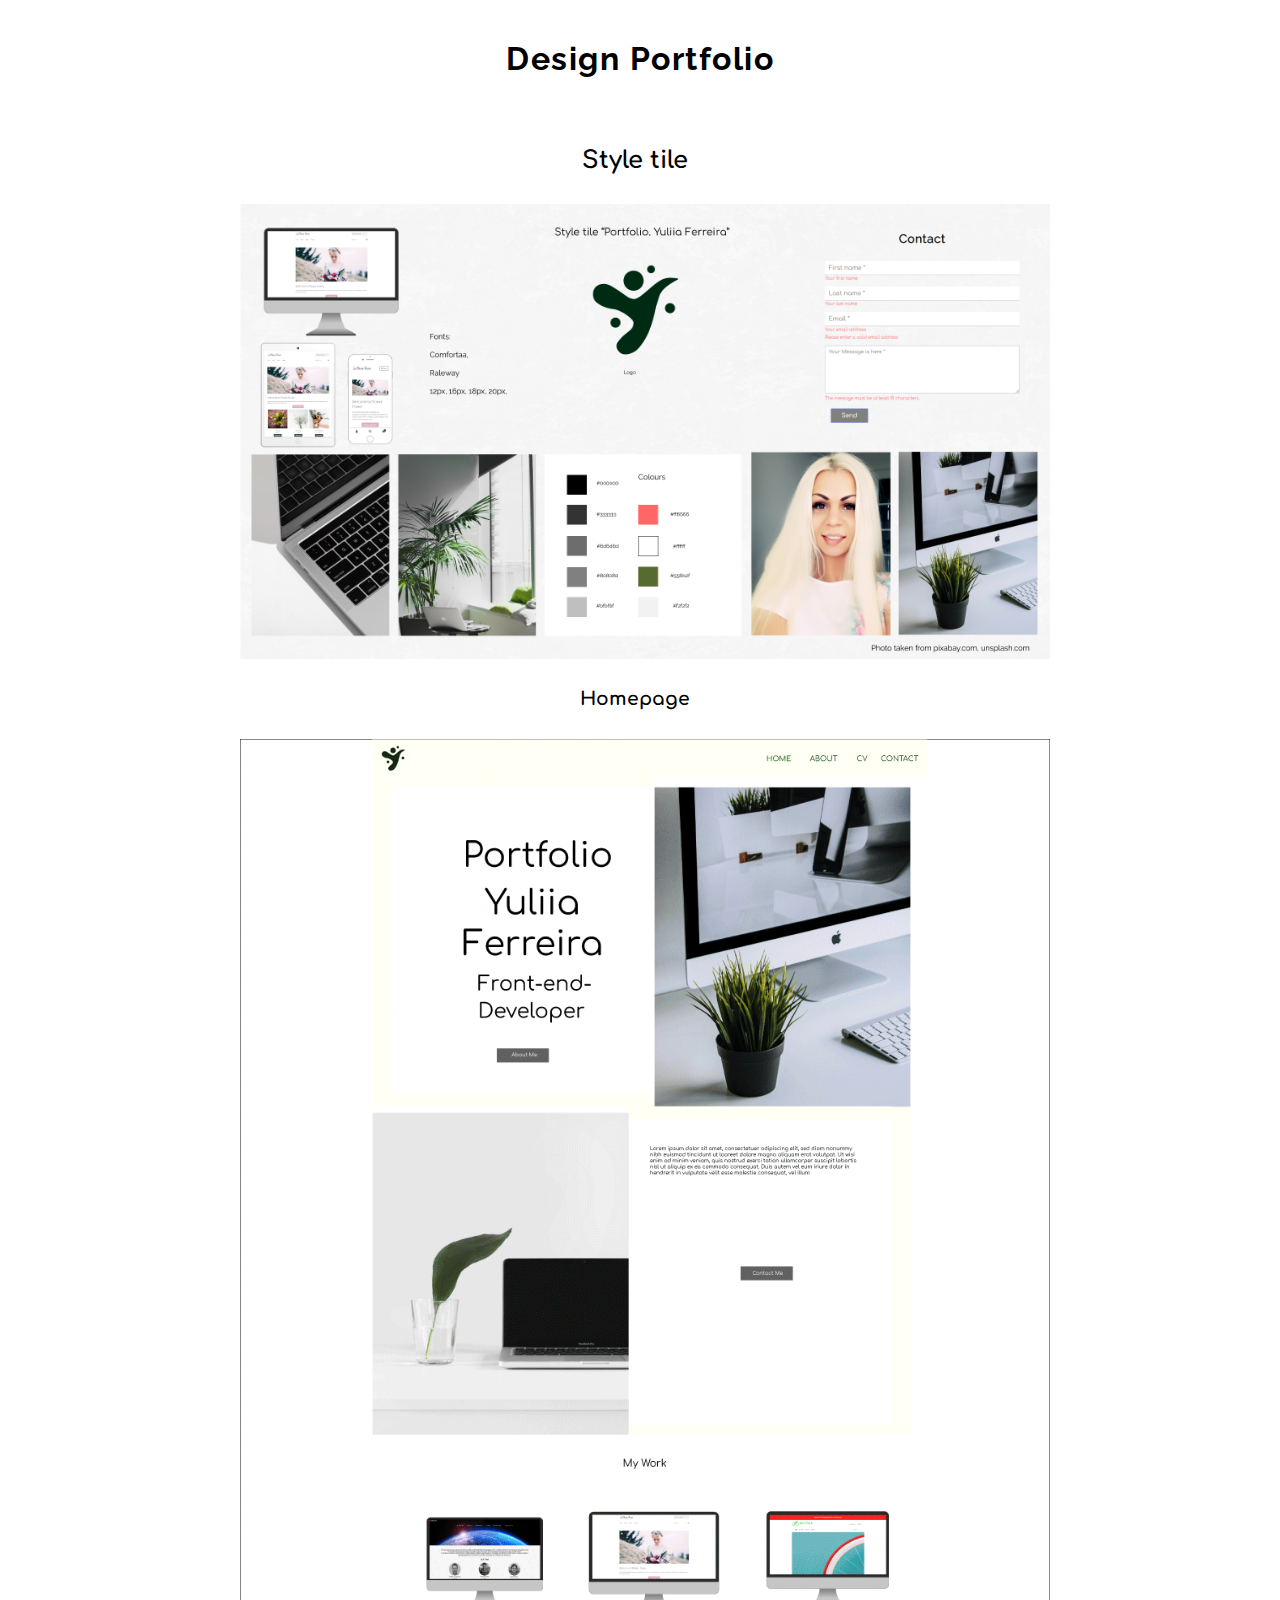
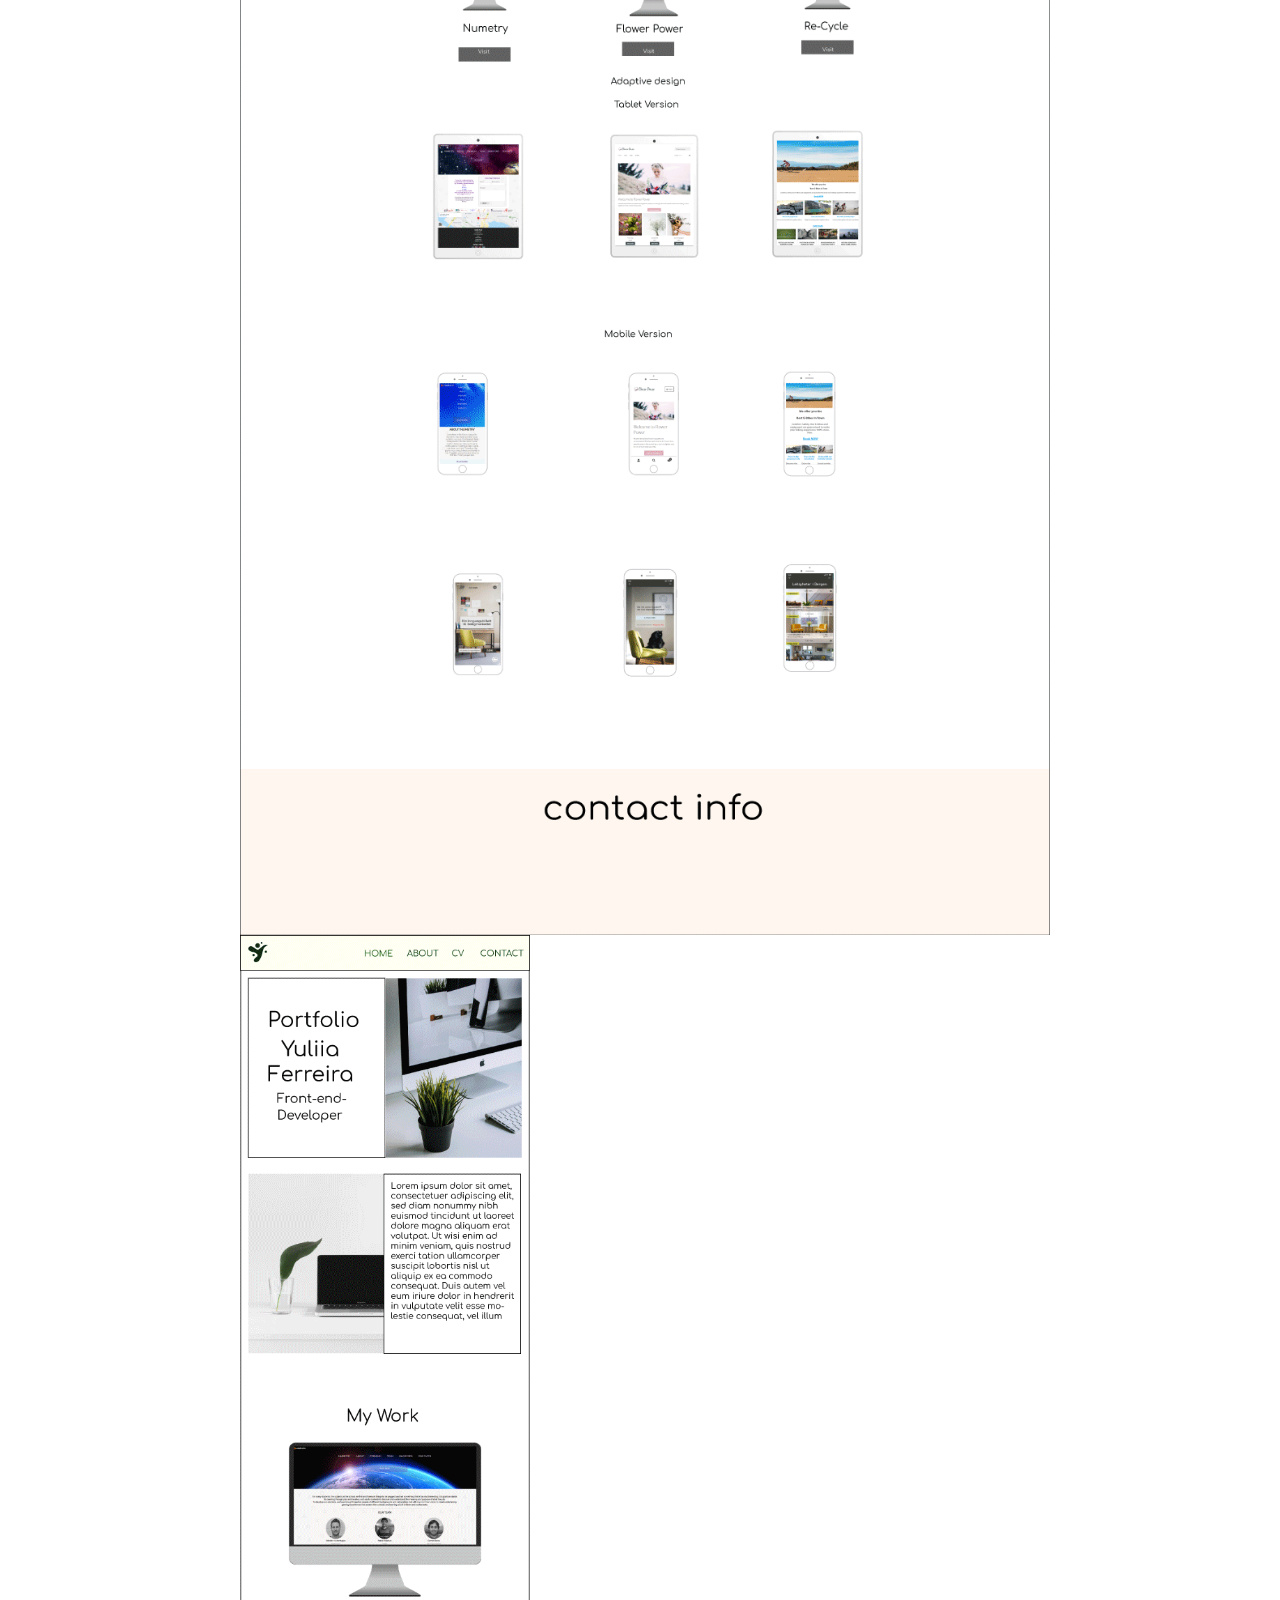
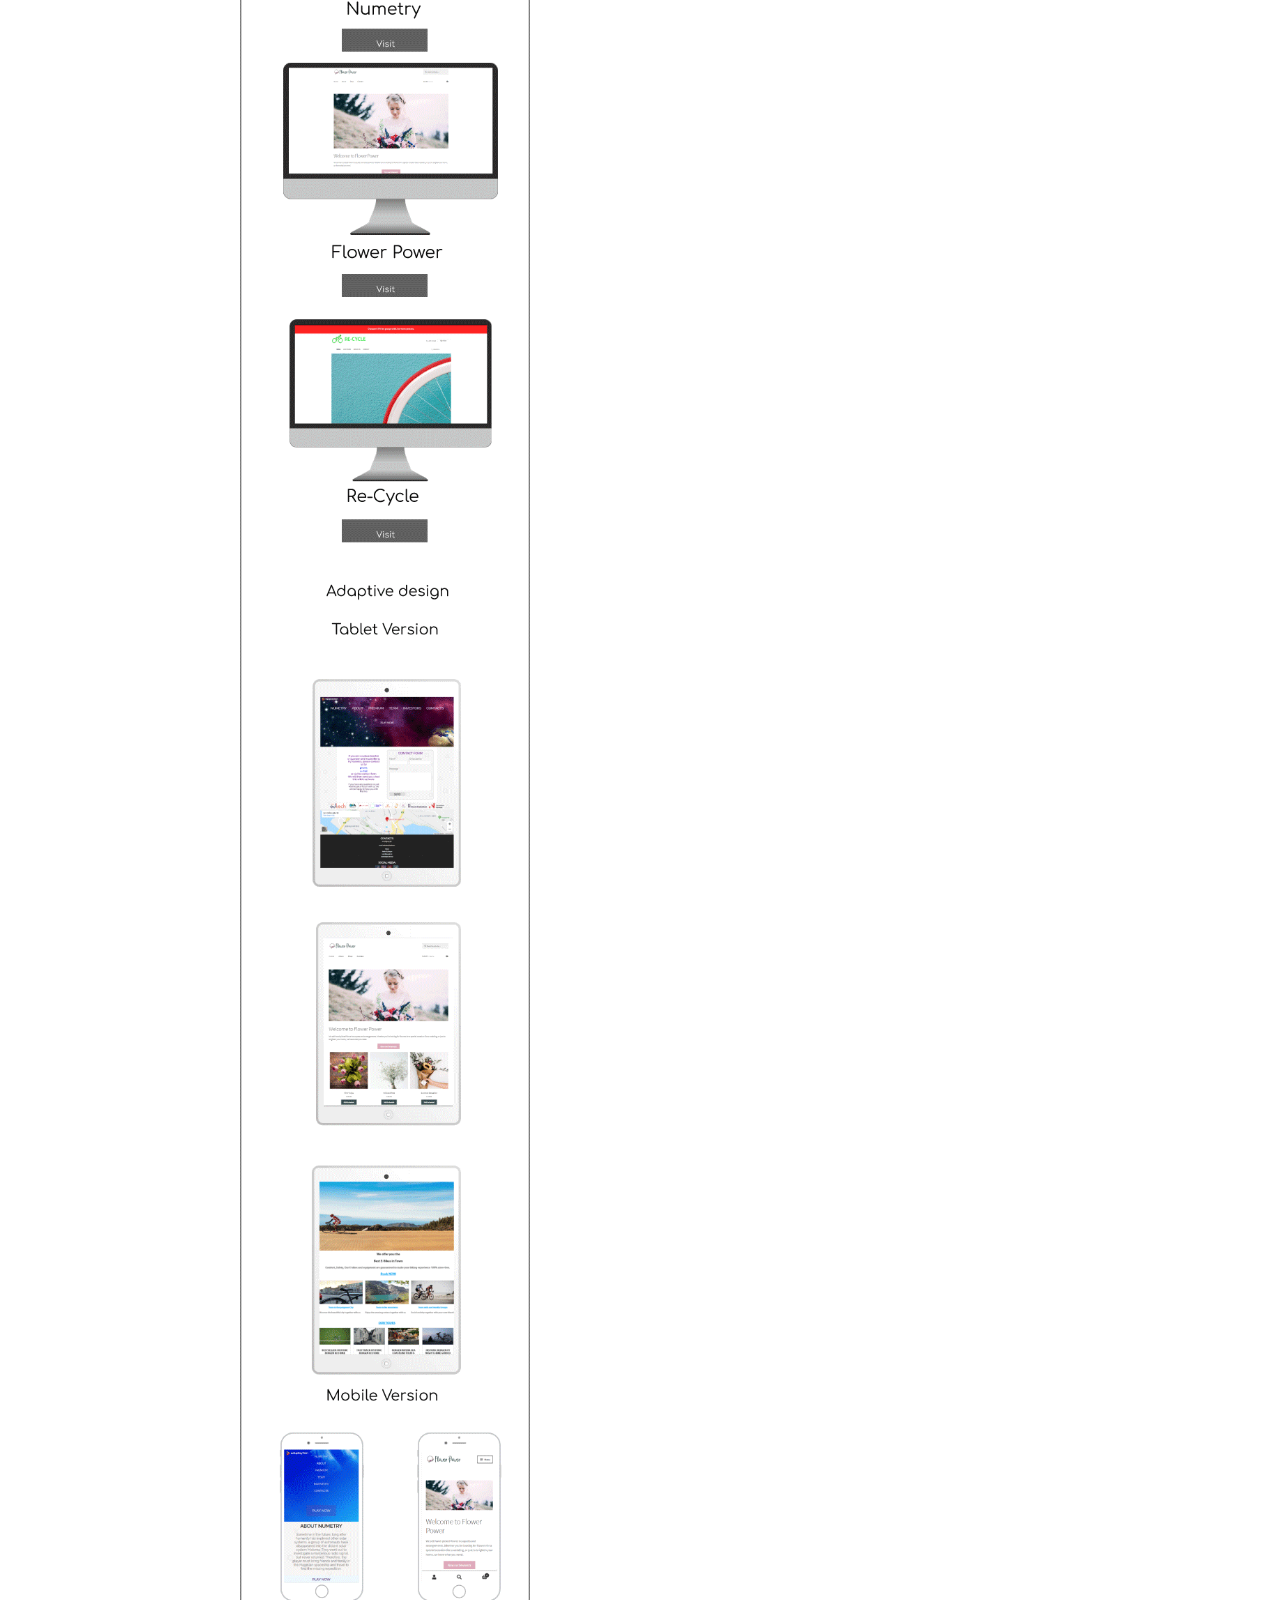
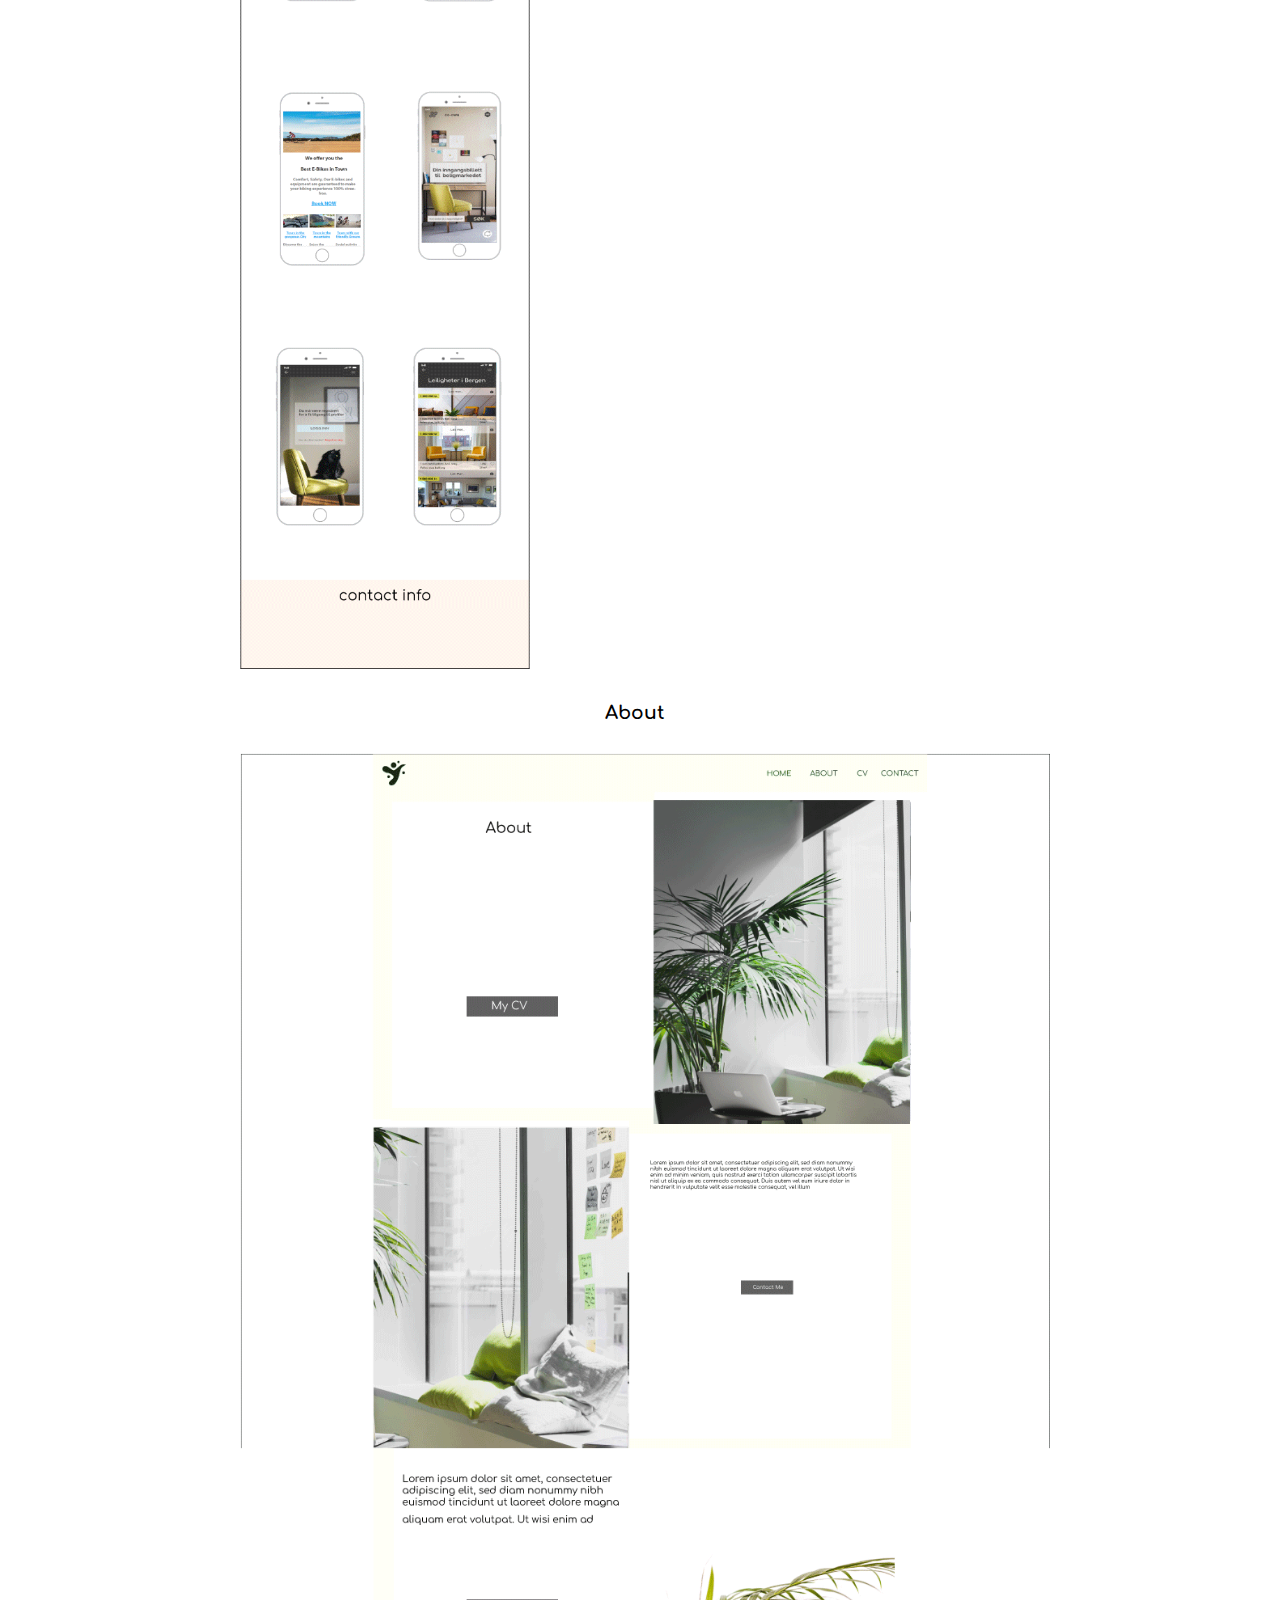
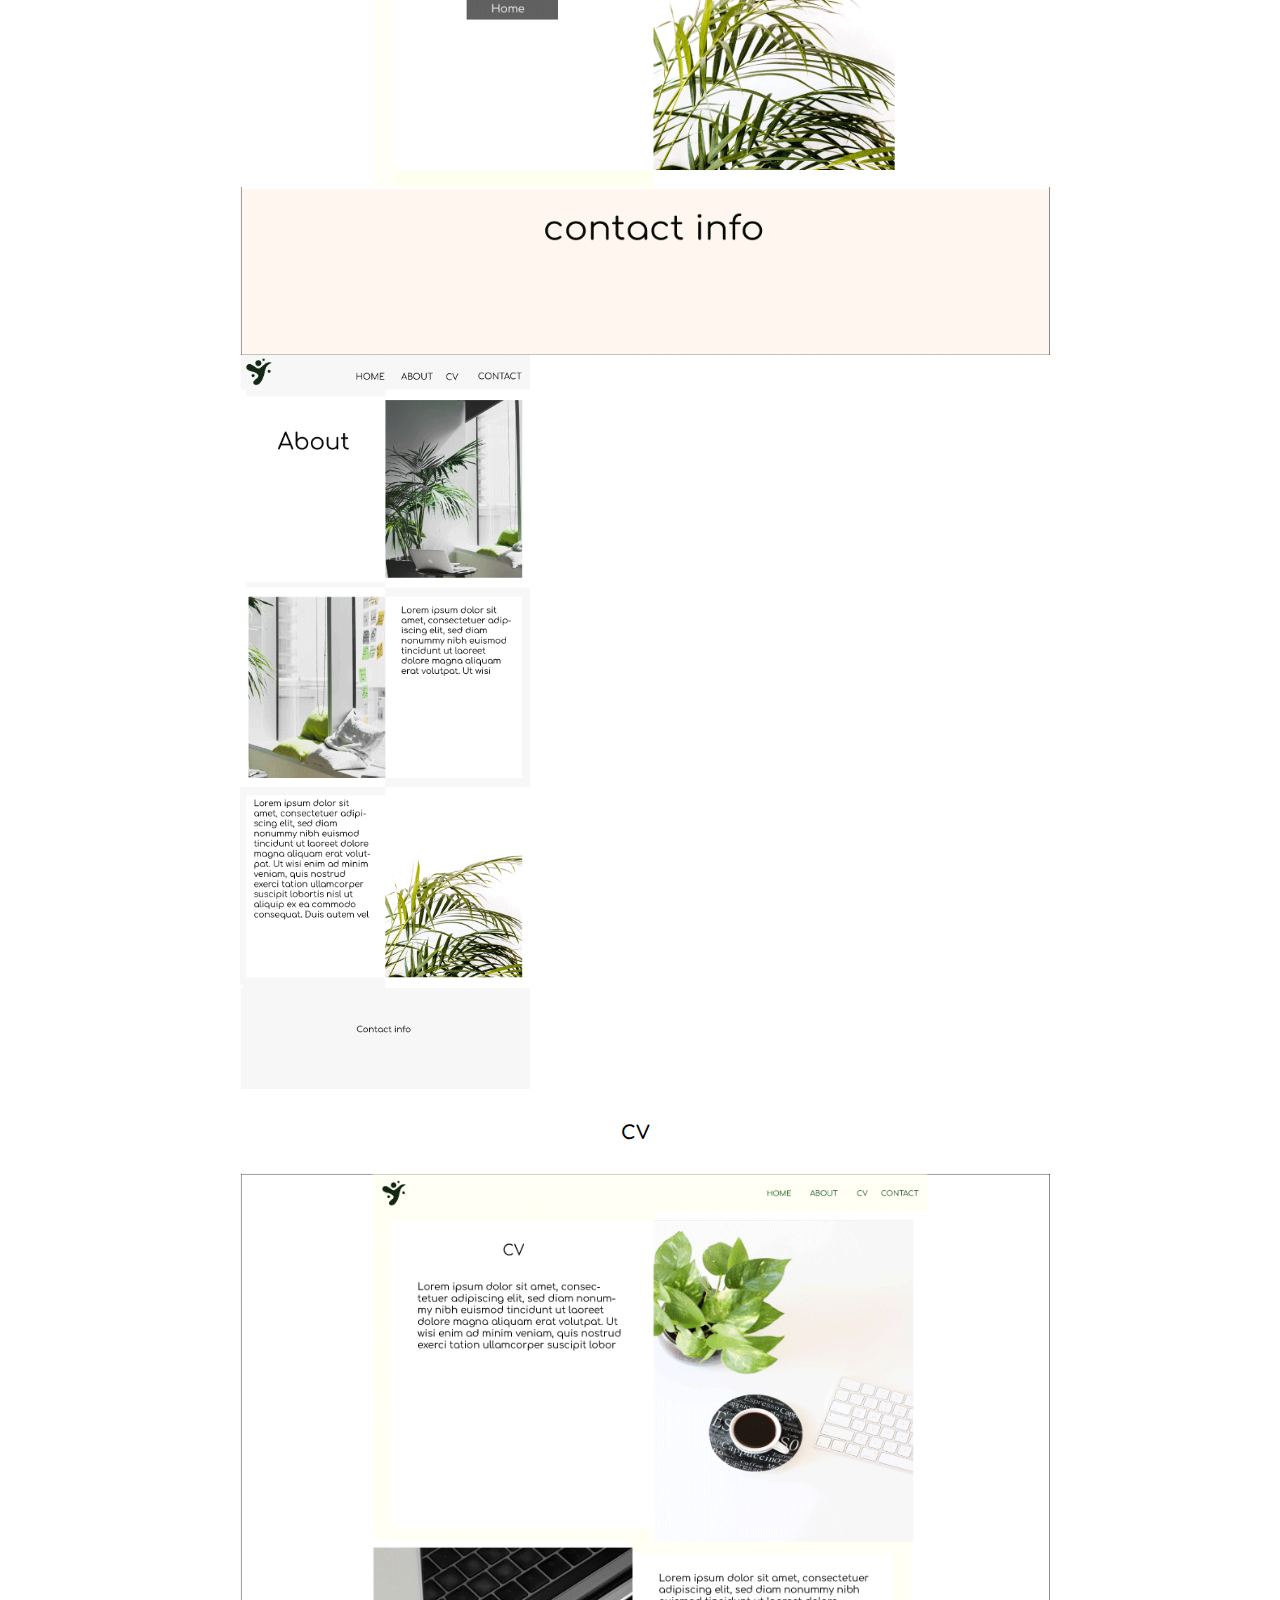
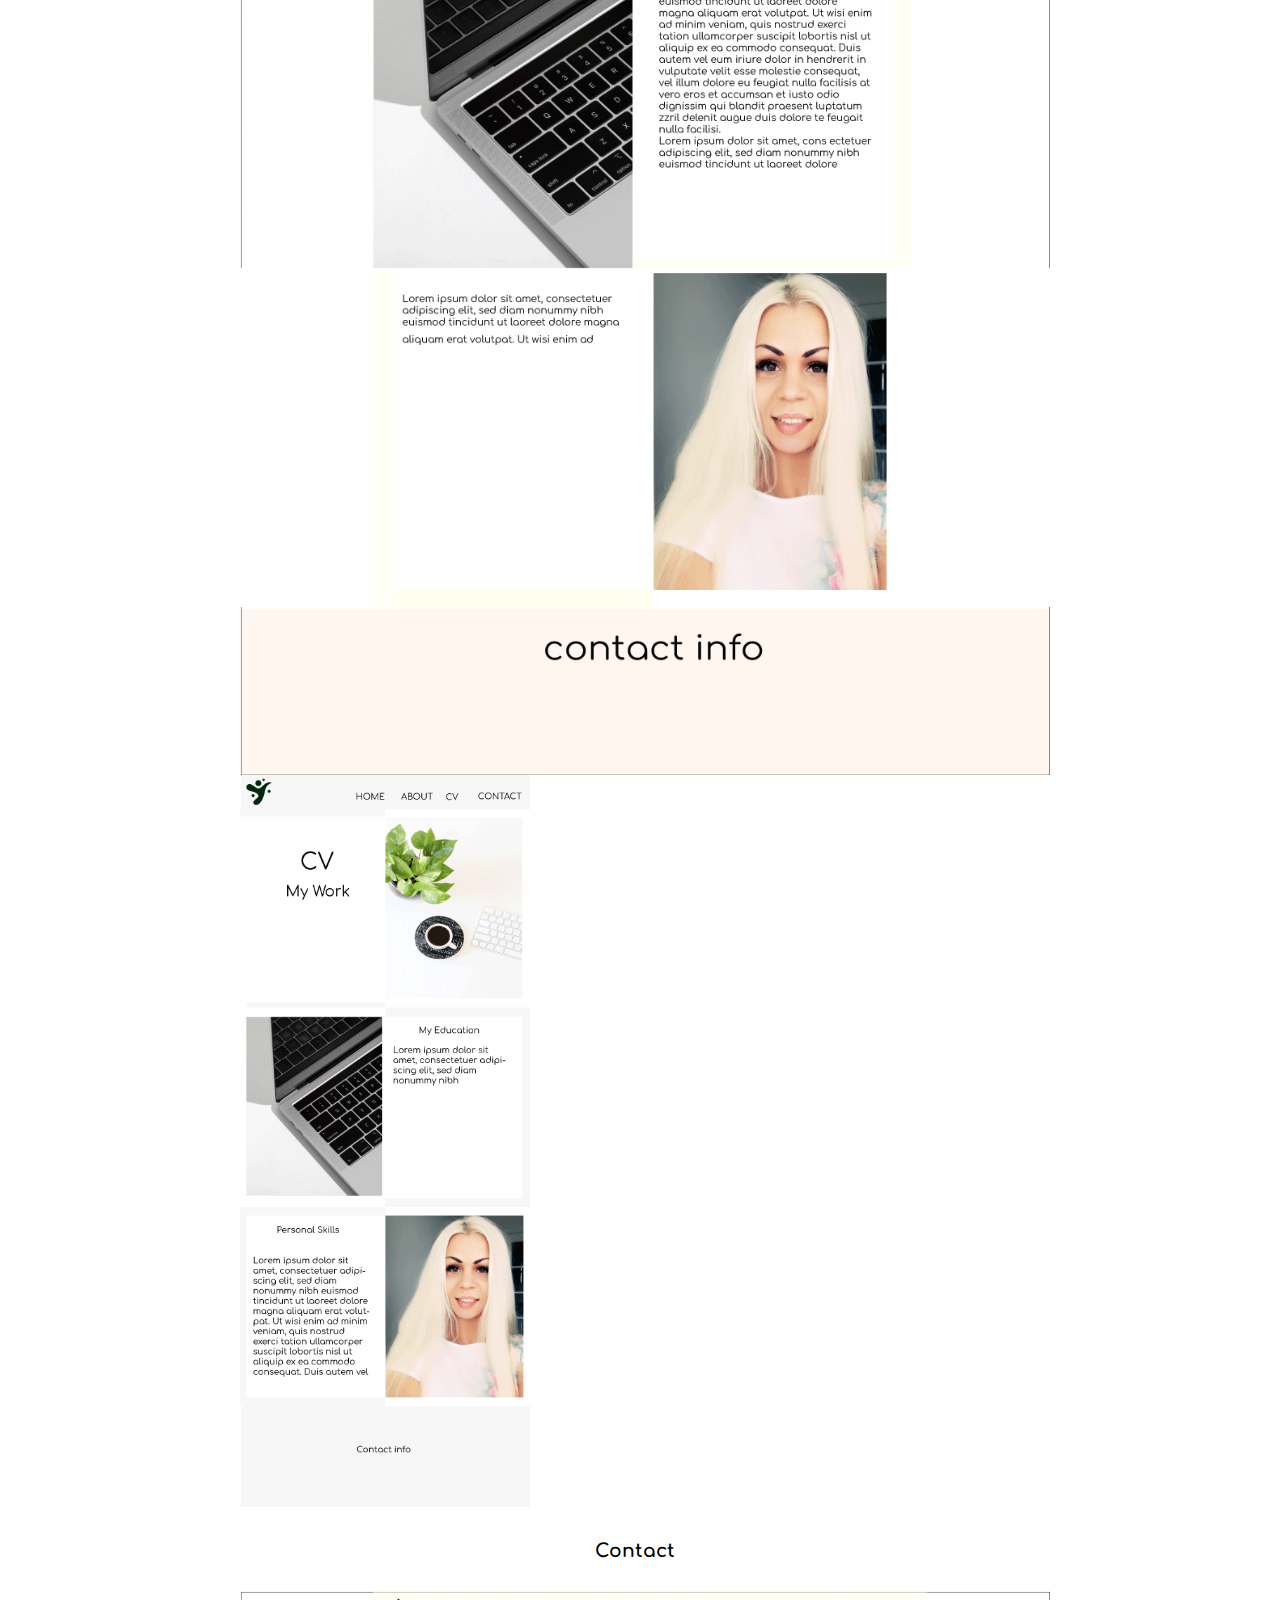
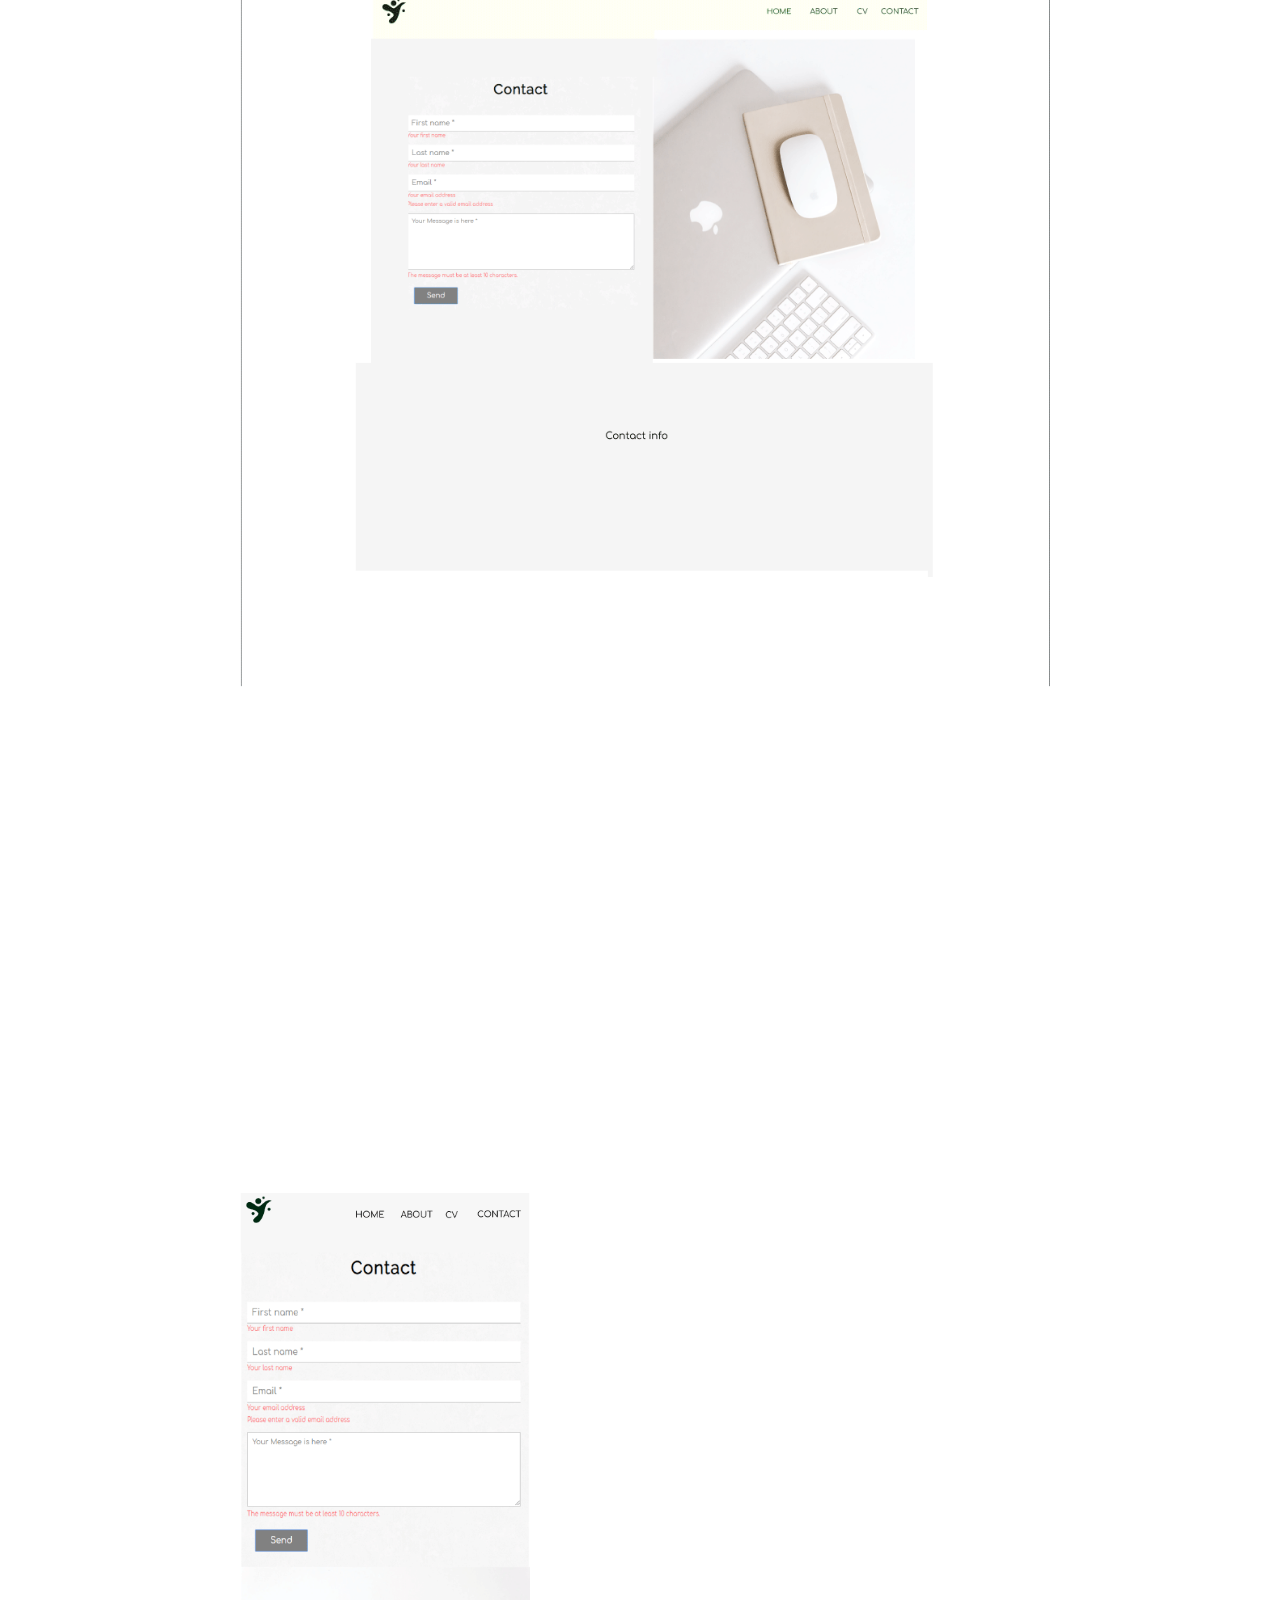
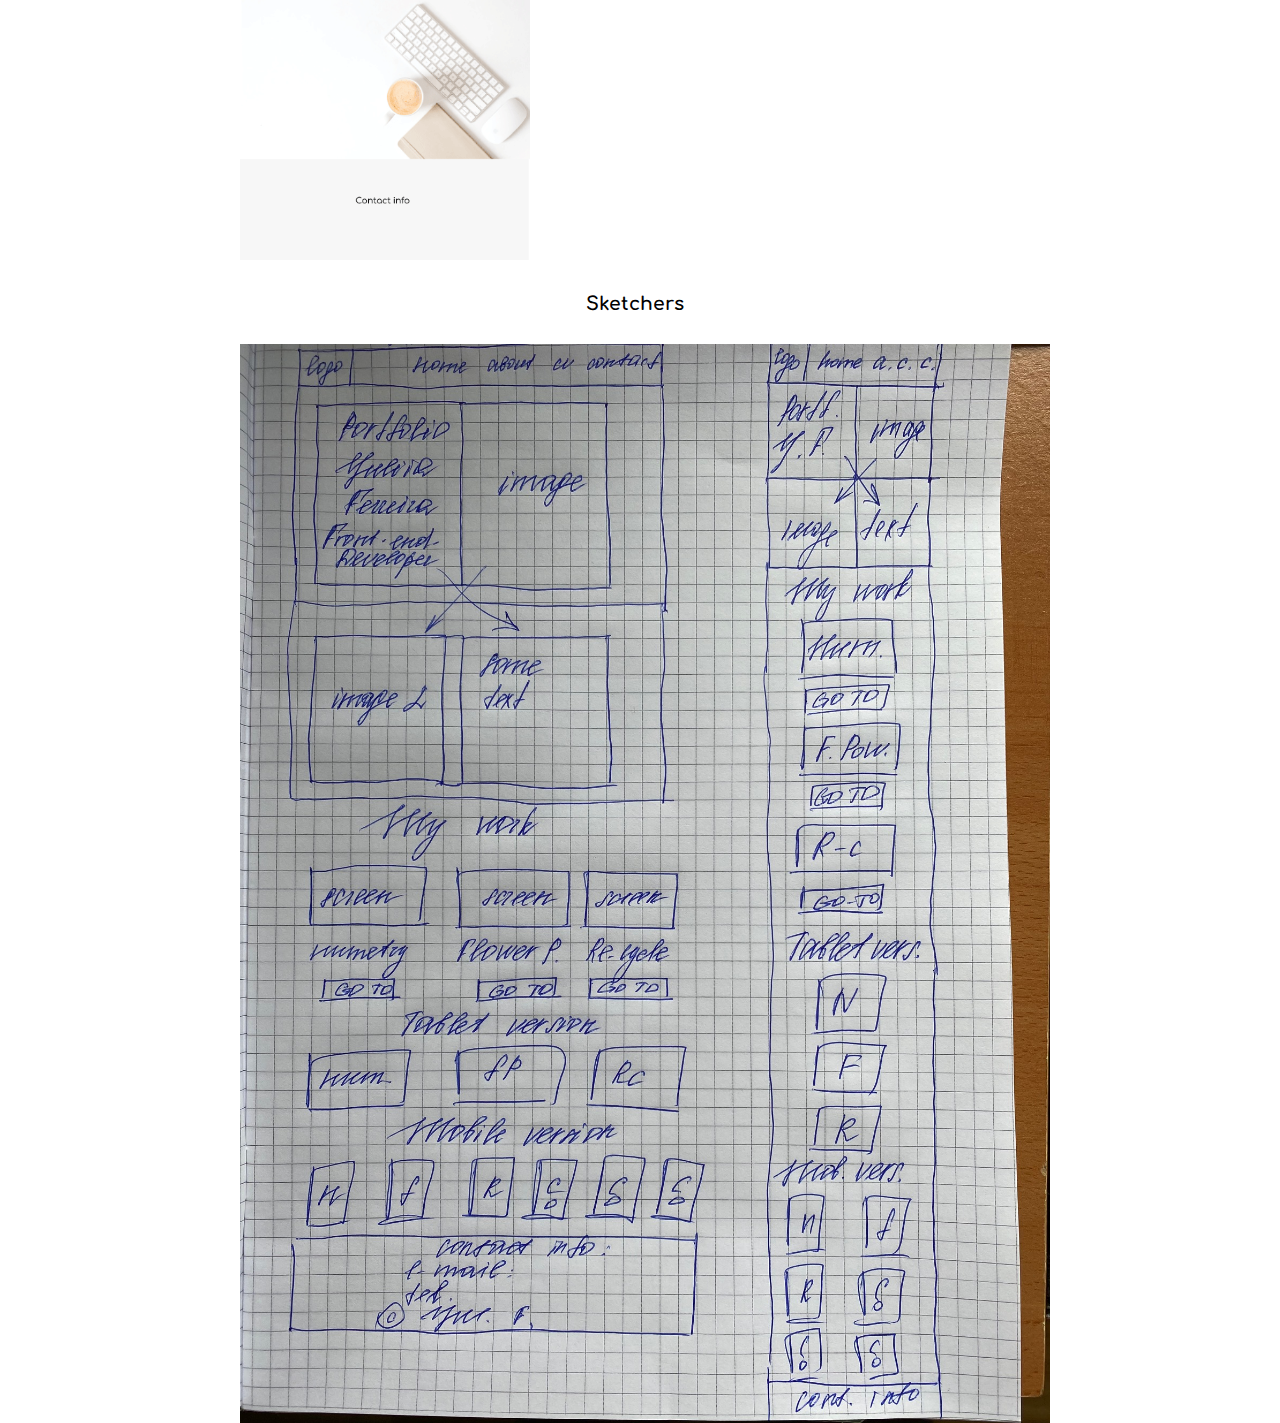
<file: design.html>
<!DOCTYPE html>
<html lang="en">
<head>
    <meta charset="UTF-8">
    <meta name="viewport" content="width=device-width, initial-scale=1.0">
    <meta name="description" content="Portfolio Yuliia Ferreira- design">
    
    <title>Design</title>
    <link rel="stylesheet" href="./css/master.css" />
    <link rel="stylesheet" href="./css/design.css" />
    <link href="images_portfolio/logo.png" rel="shortcut icon" type="image/x-icon">
</head>

<body>
<h1>Design Portfolio</h1>
<h2>Style tile</h2>
    <img src="images_portfolio/style-tile.png" alt="style tile portfolio">
    <h3>Homepage</h3>
<div class="design-image">
    <img class="design1" src="images_portfolio/design-fullscreen.png" alt="homepage design full screen portfolio">
    <img class="design" src="images_portfolio/homepage-design.png" alt="homepage design mobile portfolio">
</div>
<h3>About</h3>
<div class="design-image">
    <img class="design1" src="images_portfolio/about-fullscreen.png" alt="about design full screen portfolio">
    <img class="design" src="images_portfolio/about-mobile.png" alt="about design mobile portfolio">
</div>
<h3>CV</h3>
<div class="design-image">
    <img class="design1" src="images_portfolio/cv-fullscreen.png" alt="cv design full screen portfolio">
    <img class="design" src="images_portfolio/cv-mobile.png" alt="cv design mobile portfolio">
</div>
<h3>Contact</h3>
<div class="design-image">
    <img class="design1" src="images_portfolio/contact-fullscreen.png" alt="contact design full screen portfolio">
    <img class="design" src="images_portfolio/contact-mobile.png" alt="contact design mobile portfolio">
</div>
<h3>Sketchers</h3>
<div class="design-image">
    <img class="design1" src="images_portfolio/IMG_8309.jpg" alt="sketchers">
</div>
</body>
</html>
</file>
<file: css/master.css>
@import url('https://fonts.googleapis.com/css2?family=Comfortaa&display=swap');
@import url('https://fonts.googleapis.com/css2?family=Raleway&display=swap');
* {
    box-sizing: border-box;
    font-family: 'Comfortaa', sans-serif;
    max-width: 100%;
    margin: 0;
    padding: 0;
}

body {
    font-family: 'Raleway', sans-serif; 
    display: flex;
    flex-direction: column;
}

html,
body {
    height: 100%;
    margin: 0 auto;
}
h1 {
    padding-top: 40px;
    justify-content: space-around;
    text-align: center;
    font-family: 'Raleway', sans-serif;
    letter-spacing: 1.5px;
}
h2 {
    padding-top: 40px;
    
}

h3 {
    
    
    text-align: center;
    margin-top: 40px;
}
h4 {
    padding: 20px 0;
    text-align: center;
}
h5,
h6,
p {
    color: #333333;
    text-align: center;
    margin-top: 5px;
    font-size: 16px;
}
h5 {
    margin-bottom: 1em;
    
    margin-top: 1em;
}
h6 {
    margin-top: 0;
    font-size: 20px;
    margin-top: 10px;
}
p {
    color: #6d6d6d;
}
.paragraph {
    margin-top: 0;
    margin-bottom:5px;
    font-size: 12px;
}
a {
    text-align: center;
}
.information {
    display: flex;
    flex-direction: row;
    max-width: 1180px;
    margin: 0 auto;
}
.main-info {
    max-width: 100%;
    width: 50%;
    display: inline-block;
    background-image: url(../images_portfolio/white_wall_hash.png);
}
.white-space {
    background-color: #ffffff;
    max-width: 100%;
    margin: 5% 0 0 5%;
    text-align: right;
    height: 92%;
    padding-right: 10px;
}
.white-space-two {
    background-color: #ffffff;
    max-width: 100%;
    margin: 5% 5% 5% 0 ;
    text-align: left;
    height: 92%;
    padding-left: 10px;
}
.main-info > h1, h2, h3, h4 {
    text-align: center;
    margin-top: 20px;
    padding-right: 10px;
}
.main-photo {
    max-width: 100%;
    width: 50%;
    display: inline-block;
    border-right: 1px solid #f2f2f2;
    border-bottom: 1px solid #f2f2f2;
}
.main-photo-two {
    max-width: 100%;
    width: 50%;
    display: inline-block;
    border-left: 1px solid #f2f2f2;
    border-bottom: 1px solid #f2f2f2;
}
.photo {
    padding: 5% 5% 5% 0;
}
.photo-two {
    padding: 5% 0 5% 5%;
}
.contact-me {
    background-image: url(../images_portfolio/white_wall_hash.png);
    text-decoration: none;
    padding: 1em 2em;
    color: #556b2f;
    display: block;
    margin: 15em 10em 0 10em;
    font-weight: 600;
}
.white-space-two > p {
 text-align: center;
 padding-top: 10px;
}
.white-space > p {
    text-align: center;
    padding-top: 10px;
   }
.card {
    display: flex;
    flex-direction: column;
    flex-basis: 100%;
}
.card div.details {
    flex: 1 1 auto;
    padding: 1em;
}
.image {
    height: auto;
    max-width: 100%;
    display: block;
    width: 224px;
    margin: 0 auto;
}
.products,
.products-mobile {
    display: flex;
    flex-wrap: wrap;
    justify-content: center;
}
.products > div,
.products-mobile > div {
    margin: 25px;
    background: #ffffff;
    padding: 1em;
}
.products > div:hover,
.products-mobile > div:hover {
    background-image: url(../images_portfolio/white_wall_hash.png);
}
.products > div .image {
    height: 280px;
    background-position: center;
    background-size: cover;
}
.products-mobile > div .image {
    height: 410px;
    background-position: center;
    background-size: cover;
}
.products > div a,
.products-mobile > div a {
    padding: 0.5em;
    display: block;
    text-decoration: none;
    background: #ffffff;
    text-align: center;
    color: #ffffff;
    background: #808080;
    margin-left: 25%;
    margin-right: 25%;
    margin-top: 0.8em;
} 
form {
    padding: 0 2.5em 2em 1.5em;
    padding: 2em;
}

.form-error {
    color: #ff6666;
    font-size: 0.7em;
    display: none;
    padding-top: 3px;
    padding-bottom: 5px;
}

input {
    width: 100%;
    margin-top: 10px;
    padding: 10px;
    font-size: 16px;
    border: none;
    border-bottom: 0.2px solid #bfbfbf;
    background-color: transparent;
    background-color: #ffffff;
}
textarea {
    width: 100%;
    margin-top: 10px;
    padding: 10px;
    font-size: 16px;
    border: none;
    border: 0.2px solid #bfbfbf;
    height: 10em;
    background-color: #ffffff;
    font-size: small;
}
#submit {
    background: #808080;
    border: none;
    width: 100px;
    text-align: center;
    padding: 10px;
    color: #ffffff;
    font-size: 16px;
    margin-top: 1em;
    margin-left: 1em;
    cursor: pointer;
}
footer {
    background-image: url(../images_portfolio/white_wall_hash.png);
    padding: 1em 4em;
    display: block;
    font-size: 1em;
}
.foot {
    text-decoration: none;
    color: #000000;
    font-size: 10px;
}
.main-photo-contact {
    max-width: 100%;
    width: 50%;
    display: inline-block;
    border-right: 1px solid #f2f2f2;
    border-bottom: 1px solid #f2f2f2;
}
.main-info-contact {
    max-width: 100%;
    width: 50%;
    display: inline-block;
    background-image: url(../images_portfolio/white_wall_hash.png);
}
.header-body {
    position: relative;
    background-image: url(../images_portfolio/white_wall_hash.png);
    display: flex;
    justify-content: space-between;
    height: 80px;
    align-items: center;
    margin: 0;
}
.container {
    max-width: 1180px;
    margin: 0 auto;
    padding: 0;
}
.header-list {
    display: flex;
    position: relative;
    z-index: 2;
    padding-right: 10px;
}
img {
    padding-left: 10px;
}
li {
    list-style: none;
    margin: 0 0 0 20px;
}
.header-link {
    color: #556b2f;
    text-transform: uppercase;
    font-size: 18px;
    text-decoration: none;
}
.header-logo {
    flex: 0 0 60px;
    overflow: hidden;
    position: relative;
    z-index: 3;
}
.name {
    font-size: 20px;
    font-weight: bold;
}
@media (min-width: 1000px) {
    .card {
        flex: 1;
        margin: 0;
    }
}
@media (max-width : 1550px) {
    .contact-me {
        padding: 1em 2em;
        margin: 5em;
    }
    .card {
        height: 300px;
    }
    .products-mobile > .card {
        height: 420px;
        width: 200px;
    }
    a.button {
        font-size: 12px;
    }
    .cv {
        font-size: 12px;
        margin: 1px;
        padding: 5px;
    } 
}
@media (max-width : 1200px) {
    html,
    body {
        width: 100%;
    }
    .card {
        flex: 1 1 auto;
    }
    .products-mobile > .card {
        height: 320px;
        width: 150px;
    }
    p {
        font-size: 12px;
        padding: 10px 0 0 0;
    }
    .contact-me {
        margin: 20px;
    }
}
@media (max-width : 1000px) {
    body {
        padding: 0;
        margin: 0;
    }
    .products-mobile > div .image {
        height: 250px;
        width: 130px;
        margin-bottom: 15px;
    }
    .header-link {
        font-size: 10px; 
    }
}
@media (max-width: 630px) {
    .contact-me {
        display: none;
    }
    .cv {
        font-size: 10px;
        margin: 1px;
        padding: 1px;
    }
    p {
        margin: 0px;
        padding: 0px;
        font-size: 10px;
    }
}
@media screen and (max-width: 1550px) {
    form {
        width: 100%;
    }
    .main-photo-contact {
        display: none;
        width: 0%;
    }
    .main-info-contact {
        width: 100%;
    }
}
@media screen and (min-width: 1550px) {
    .mobile-version {
        display: none;
    }
}
@media (max-width: 780px) {
    .header-body {
        height: 50px;
    }
    .header-logo {
        flex: 0 0 40px;
    }
    .header-link {
        font-size: 12px;
    }
    .header-li {
        margin: 0 0 20px 0;
    }
}
@media (min-width: 1000px) {
    html, body {
        padding: 0 10% 0 10%;
    }
}
@media (max-width: 460px) {
    .header-link {
        font-size: 12px;
    }
    .logo {
        width: 30px;
    }
    p {
        font-size: 10px;

    }
    .white-space-two > p {
        padding-top: 8px;
    }
    .white-space > p {
        padding-top: 5px;
    }
}
</file>
<file: css/design.css>
.design {
    max-width: 100%;
    width: 300px;
    display: inline-block;
}
.design1 {
    max-width: 100%;
    width: 900px;
    display: inline-block;  
    vertical-align: top;
}
.design-image {
    vertical-align: top;
}
h2, h3 {
    margin: 30px;
}
</file>
